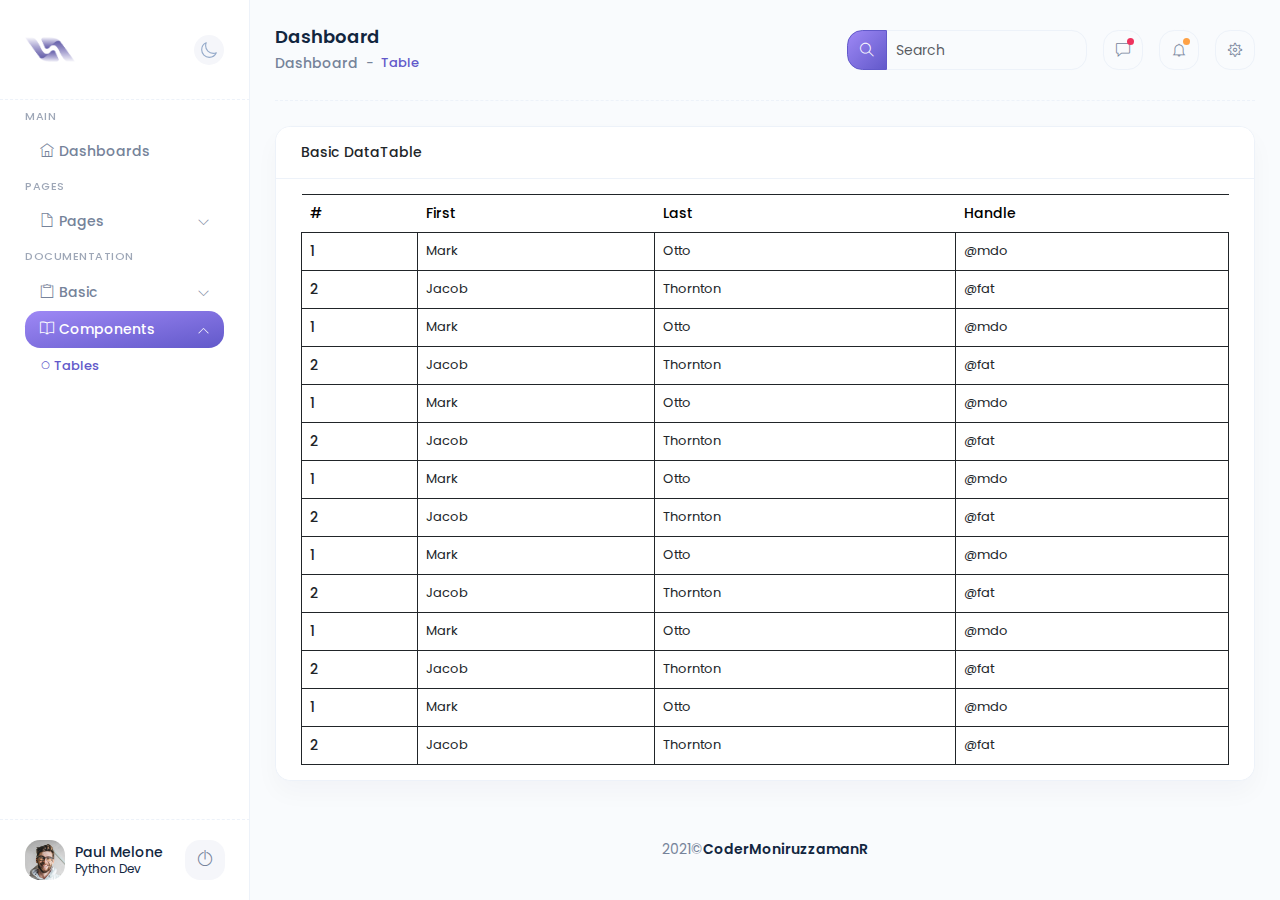
<file: tables.html>
<!DOCTYPE html>
<html lang="en">
<head>
    <meta charset="UTF-8">
    <meta http-equiv="X-UA-Compatible" content="IE=edge">
    <meta name="viewport" content="width=device-width, initial-scale=1.0">
    <meta content="CoderMoniruzzamanR" name="author">
    <title>Sample Admin Pannel</title>
    <!--Boostrap link-->
    <link href="https://cdn.jsdelivr.net/npm/bootstrap@5.1.3/dist/css/bootstrap.min.css" rel="stylesheet">
    <!--google fonts link-->
    <link href="https://fonts.googleapis.com/css2?family=Poppins:ital,wght@0,100;0,200;0,300;0,400;0,500;0,600;0,700;0,800;0,900;1,100;1,200;1,300;1,400;1,500;1,600;1,700;1,800;1,900&display=swap" rel="stylesheet">

    <!-- Data table css -->
    <!-- <link rel="stylesheet" href="https://cdnjs.cloudflare.com/ajax/libs/twitter-bootstrap/5.0.1/css/bootstrap.min.css"/> -->
    <link rel="stylesheet" type="text/css" href="https://cdn.datatables.net/1.11.3/css/dataTables.bootstrap5.min.css"/>

    <!--themify-icon link-->
    <link href="assets/css/themify-icons.css" rel="stylesheet"/>
    <!--style link-->
    <link href="assets/min-css/index.min.css" rel="stylesheet"/>
</head>
<body >
    <div id="app" >
        <!--begin::Body-layer-->
        <div id="body-layer" class="overlay-body-out"></div>
        <!--end::Body-layer-->
        <!--begin::Nav-->
        <nav class="navbar-vertical fixed-start navbar navbar-expand-md navbar-light" id="sidebar">
            <!--begin::Container-fluid-->
            <div class="container-fluid">
                <!--begin::Sidebar-menu-->
                <div class="sidebar-menu">
                    <!--begin::Navbar-nav-->
                    <div class="navbar-nav">
                        <!--begin::Menu-heading-->
                        <div class="menu-heading">
                            <h3>main</h3>
                        </div>
                        <!--end::Menu-heading-->
                        <!--begin::Menu-item-->
                        <div class="menu-item">
                            <!--begin::Nav-link-->
                            <a href="index.html" class="nav-link">
                               <i class="ti-home icon"></i>Dashboards
                            </a>
                            <!--end::Nav-link-->
                        </div>
                        <!--end::Menu-item-->
                        <!--begin::Menu-heading-->
                        <div class="menu-heading">
                            <h3>Pages</h3>
                        </div>
                        <!--end::Menu-heading-->
                        <!--begin::Menu-item-->
                        <div class="menu-item">
                            <!--begin::Nav-link-->
                            <a href="#" class="nav-link">
                                <i class="ti-file icon"></i>pages<i class="ti-angle-down icon-chevron"></i>
                            </a>
                            <!--end::Nav-link-->
                            <!--begin::Sub-menu-->
                            <ul class="sub-menu">
                                <!--begin::Sub-menu-item-->
                                <li>
                                    <a class="sub-menu-item">
                                        <div href="#" class="sub-menu-link">
                                            <i class="ti-control-record icon"></i>
                                            <span>Profile</span>
                                        </div>
                                    </a>
                                </li>
                                <!--end::Sub-menu-item-->
                                <!--begin::Sub-menu-item-->
                                <li>
                                    <a class="sub-menu-item">
                                        <div href="#" class="sub-menu-link">
                                            <i class="ti-control-record icon"></i>
                                            <span>Profile</span>
                                        </div>
                                    </a>
                                </li>
                                <!--end::Sub-menu-item-->
                                <!--begin::Sub-menu-item-->
                                <li>
                                    <a class="sub-menu-item">
                                        <div href="#" class="sub-menu-link">
                                            <i class="ti-control-record icon"></i>
                                            <span>Profile</span>
                                        </div>
                                    </a>
                                </li>
                                <!--end::Sub-menu-item-->
                            </ul>
                            <!--end::Sub-menu-->
                        </div>
                        <!--end::Menu-item-->
                        <!--begin::Menu-heading-->
                        <div class="menu-heading">
                            <h3>Documentation</h3>
                        </div>
                        <!--end::Menu-heading-->
                        <!--begin::Menu-item-->
                        <div class="menu-item">
                            <a href="#" class="nav-link">
                                <i class="ti-clipboard icon"></i>basic<i class="ti-angle-down icon-chevron"></i>
                            </a>
                            <!--begin::Sub-menu-->
                            <ul class="sub-menu">
                                <!--begin::Sub-menu-item-->
                                <li>
                                    <a href="#" class="sub-menu-item">
                                        <div class="sub-menu-link">
                                            <i class="ti-control-record icon"></i>
                                            <span>Profile</span>
                                        </div>
                                    </a>
                                </li>
                                <!--end::Sub-menu-item-->
                                <!--begin::Sub-menu-item-->
                                <li>
                                    <a href="#" class="sub-menu-item">
                                        <div class="sub-menu-link">
                                            <i class="ti-control-record icon"></i>
                                            <span>Profile</span>
                                        </div>
                                    </a>
                                </li>
                                <!--end::Sub-menu-item-->
                                <!--begin::Sub-menu-item-->
                                <li>
                                    <a href="#" class="sub-menu-item">
                                        <div class="sub-menu-link">
                                            <i class="ti-control-record icon"></i>
                                            <span>Profile</span>
                                        </div>
                                    </a>
                                </li>
                                <!--end::Sub-menu-item-->
                            </ul>
                            <!--end::Sub-menu-->
                        </div>
                        <!--end::Menu-item-->
                        <!--begin::Menu-item-->
                        <div class="menu-item is-expanded">
                            <a href="#" class="nav-link active">
                                <i class="ti-book icon"></i>Components<i class="ti-angle-down icon-chevron"></i>
                            </a>
                            <!--begin::Sub-menu-->
                            <ul class="sub-menu">
                                <!--begin::Sub-menu-item-->
                                <li class="active">
                                    <a href="tables.html" class="sub-menu-item">
                                        <div class="sub-menu-link">
                                            <i class="ti-control-record icon"></i>
                                            <span>Tables</span>
                                        </div>
                                    </a>
                                </li>
                                <!--end::Sub-menu-item-->
                            </ul>
                            <!--end::Sub-menu-->
                        </div>
                        <!--end::Menu-item-->
                    </div>
                    <!--end::Navbar-nav-->
                </div>
                <!--end::Sidebar-menu-->
                <!--begin::Sidebar-navbar-user-->
                <div class="sidebar-navbar-user">
                    <!--begin::user-->
                    <div class="user">
                        <img src="./assets/img/user.jpg" alt="user.jpg">
                        <div class="user-info">
                            <h3>Paul Melone</h3>
                            <span>Python Dev</span>
                        </div>
                    </div>
                    <!--end::-user-->
                    <!--begin::Sing-out-->
                    <a href="#" class="sing-out" data-toggle="tooltip" data-placement="top" title="Sign out">
                        <i class="ti-power-off"></i>
                    </a>
                    <!--en::Sing-out-->
                </div>
                <!--end::Sidebar-navbar-user-->
            </div>
            <!--end::Container-fluid-->
        </nav>
        <!--end::Nav-->
        <!--begin::wrapper-->
        <div class="wrapper">
            <!--begin::Header-->
            <div class="header">
                <div class="header-brand">
                    <!--begin::Mobile-icon-->
                    <div class="mobile-icon">
                        <a href="javascript:void(0)" class="icon" id="mobile-toggle">
                            <span class="ti-menu"></span>
                        </a>
                    </div>
                    <!--end::Mobile-icon-->
                    <!--begin::Logo-->
                    <a href="index.html">
                        <img alt="Logo" src="./assets/img/logo.png" class="logo">
                    </a>
                    <!--end::Logo-->
                    <!--begin::dark-icon-->
                    <div data-bs-toggle="tooltip" title="Dark Theme" class="dark-button">
                        <img id="dark-icon" alt="moon dark icon image" src="./assets/img/moon-outline.svg" class="moon_dark">
                    </div>
                    <!--end::dark-icon-->
                </div>
                <!--begin::Toolbar-->
                <div class="toolbar">
                    <div class="container-fluid">
                        <!--begin::Page-Title-->
                        <div class="page-title">
                            <!--begin::Title-->
                            <h1>Dashboard</h1>
                            <!--end::Title-->
                            <!--begin::Breadcrumb-->
                            <ul class="breadcrumb breadcrumb-separatorless">
                                <!--begin::Item-->
                                <li class="breadcrumb-item">
                                    <a href="index.html">Dashboard</a>
                                </li>
                                <!--end::Item-->
                                <!--begin::Item-->
                                <li class="breadcrumb-item breadcrumb-active">Table</li>
                                <!--end::Item-->
                            </ul>
                            <!--end::Breadcrumb-->
                        </div>
                        <!--end::Page-Title-->
                        <!--begin::Toobar-items-->
                        <div class="toolbar-items">
                            <!--begin::Header-search-->
                            <div class="header-search search">
                                <form action="#">
                                    <!--begin::Input-->
                                    <input type="text" class="form-control" name="search" value="" placeholder="Search"/>
                                    <!--end::Input-->
                                    <button type="submit" class="icon">
                                        <i class="ti-search"></i>
                                    </button>
                                </form>
                            </div>
                            <!--end::Header-search-->
                            <!--begin::Header-action-->
                            <div class="header-action">
                                <!--begin::Message-action-->
                                <div class="message-action action-items">
                                    <!--begin::Action-icon-->
                                    <a href="#" class="action-icon">
                                        <i class="ti-comment"></i>
                                        <span class="badges"></span>
                                    </a>
                                    <!--end::Action-icon-->
                                </div>
                                <!--end::Message-action-->

                                <!--begin::Notification-action-->
                                <div class="notification-action action-items">
                                    <!--begin::Action-icon-->
                                    <a href="#" class="action-icon">
                                        <i class="ti-bell"></i>
                                        <span class="badges bagde-orange"></span>
                                    </a>
                                    <!--end::Action-icon-->
                                </div>
                                <!--end::Notification-action-->

                                <!--begin::Setting-action-->
                                <div class="setting-action action-items">
                                    <!--begin::Action-icon-->
                                    <a href="#" class="action-icon">
                                        <i class="ti-settings"></i>
                                    </a>
                                    <!--end::Action-icon-->
                                </div>
                                <!--end::Setting-action-->

                            </div>
                            <!--end::Header-action-->
                        </div>
                        <!--end::Toobar-items-->
                    </div>
                </div>
                <!--end::Toolbar-->
            </div>
            <!--end::Header-->
            <!--begin::Page-top-border-->
            <div class="page-top-border"></div>
            <!--end::Page-top-border-->
            <!--begin::Wrapper-content-->
            <div class="wrapper-content">
                <!--begin::Container-fluid-->
                <div class="container-fluid">
                    <!--begin::Row-->
                    <div class="row">
                        <!--begin::Col-lg-12-->
                        <div class="col-lg-12">
                            <!--begin::Card-->
                            <div class="card">
                                <!--begin::Card-header-->
                                <div class="card-header">
                                    <div class="card-title">Basic DataTable</div>
                                </div>
                                <!--end::Card-header-->
                                <!--begin::Card-body-->
                                <div class="card-body">
                                    <!--begin::Table-responsive-->
                                    <div class="table-responsive">
                                        <!--begin::Table-->
                                        <table class="table table-bordered" id="table_id">
                                            <!--begin::Table-head-->
                                            <thead>
                                                <!--begin::Tr-->
                                                <tr>
                                                    <th scope="col">#</th>
                                                    <th scope="col">First</th>
                                                    <th scope="col">Last</th>
                                                    <th scope="col">Handle</th>
                                                </tr>
                                                <!--end::Tr-->
                                            </thead>
                                            <!--end::Table-head-->
                                            <!--begin::Table-body-->
                                            <tbody>
                                                <!--begin::Tr-->
                                                <tr>
                                                    <th scope="row">1</th>
                                                    <td>Mark</td>
                                                    <td>Otto</td>
                                                    <td>@mdo</td>
                                                </tr>
                                                <!--end::Tr-->
                                                <!--begin::Tr-->
                                                <tr>
                                                    <th scope="row">2</th>
                                                    <td>Jacob</td>
                                                    <td>Thornton</td>
                                                    <td>@fat</td>
                                                </tr>
                                                <!--end::Tr-->
                                                <!--begin::Tr-->
                                                <tr>
                                                    <th scope="row">1</th>
                                                    <td>Mark</td>
                                                    <td>Otto</td>
                                                    <td>@mdo</td>
                                                </tr>
                                                <!--end::Tr-->
                                                <!--begin::Tr-->
                                                <tr>
                                                    <th scope="row">2</th>
                                                    <td>Jacob</td>
                                                    <td>Thornton</td>
                                                    <td>@fat</td>
                                                </tr>
                                                <!--end::Tr-->
                                                <!--begin::Tr-->
                                                <tr>
                                                    <th scope="row">1</th>
                                                    <td>Mark</td>
                                                    <td>Otto</td>
                                                    <td>@mdo</td>
                                                </tr>
                                                <!--end::Tr-->
                                                <!--begin::Tr-->
                                                <tr>
                                                    <th scope="row">2</th>
                                                    <td>Jacob</td>
                                                    <td>Thornton</td>
                                                    <td>@fat</td>
                                                </tr>
                                                <!--end::Tr-->
                                                <!--begin::Tr-->
                                                <tr>
                                                    <th scope="row">1</th>
                                                    <td>Mark</td>
                                                    <td>Otto</td>
                                                    <td>@mdo</td>
                                                </tr>
                                                <!--end::Tr-->
                                                <!--begin::Tr-->
                                                <tr>
                                                    <th scope="row">2</th>
                                                    <td>Jacob</td>
                                                    <td>Thornton</td>
                                                    <td>@fat</td>
                                                </tr>
                                                <!--end::Tr-->
                                                <!--begin::Tr-->
                                                <tr>
                                                    <th scope="row">1</th>
                                                    <td>Mark</td>
                                                    <td>Otto</td>
                                                    <td>@mdo</td>
                                                </tr>
                                                <!--end::Tr-->
                                                <!--begin::Tr-->
                                                <tr>
                                                    <th scope="row">2</th>
                                                    <td>Jacob</td>
                                                    <td>Thornton</td>
                                                    <td>@fat</td>
                                                </tr>
                                                <!--end::Tr-->
                                                <!--begin::Tr-->
                                                <tr>
                                                    <th scope="row">1</th>
                                                    <td>Mark</td>
                                                    <td>Otto</td>
                                                    <td>@mdo</td>
                                                </tr>
                                                <!--end::Tr-->
                                                <!--begin::Tr-->
                                                <tr>
                                                    <th scope="row">2</th>
                                                    <td>Jacob</td>
                                                    <td>Thornton</td>
                                                    <td>@fat</td>
                                                </tr>
                                                <!--end::Tr-->
                                                <!--begin::Tr-->
                                                <tr>
                                                    <th scope="row">1</th>
                                                    <td>Mark</td>
                                                    <td>Otto</td>
                                                    <td>@mdo</td>
                                                </tr>
                                                <!--end::Tr-->
                                                <!--begin::Tr-->
                                                <tr>
                                                    <th scope="row">2</th>
                                                    <td>Jacob</td>
                                                    <td>Thornton</td>
                                                    <td>@fat</td>
                                                </tr>
                                                <!--end::Tr-->
                                            </tbody>
                                            <!--end::Table-body-->
                                        </table>
                                        <!--end::Table-->
                                    </div>
                                    <!--end::Table-responsive-->
                                </div>
                                <!--end::Card-body-->
                            </div>
                            <!--end::Card-->
                        </div>
                        <!--end::Col-lg-12-->
                    </div>
                    <!--end::Row-->
                </div>
                <!--end::Container-fluid-->
            </div>
            <!--end::Wrapper-content-->
            <!--begin::Footer-->
            <div class="footer">
                <div class="container-fluid ">
                    <div class="footer-body">
                        <span>2021©</span>
                        <a class="link" href="https://github.com/CoderMoniruzzzmanR" target="_blank">CoderMoniruzzamanR</a>
                    </div>
                </div>
            </div>
            <!--end::Footer-->
        </div>
        <!--end::Wrapper-->
    </div>

    <!--jquery-->
    <script src="https://code.jquery.com/jquery-3.5.1.js"></script>
    <!-- Data tables -->
    <script type="text/javascript" src="https://cdn.datatables.net/1.11.3/js/jquery.dataTables.min.js"></script>

    <script type="text/javascript" src="https://cdn.datatables.net/1.11.3/js/dataTables.bootstrap5.min.js"></script>

    <!--Boostrap scripts link-->
    <script src="https://cdn.jsdelivr.net/npm/bootstrap@5.1.3/dist/js/bootstrap.bundle.min.js"></script>

    <script src="assets/js/index.js"></script>
    <script src="assets/js/dataTable.js"></script>
</body>
</html>
</file>
<file: assets/css/themify-icons.css>
@font-face {
	font-family: 'themify';
	src:url('../fonts/themify.eot?-fvbane');
	src:url('../fonts/themify.eot?#iefix-fvbane') format('embedded-opentype'),
		url('../fonts/themify.woff?-fvbane') format('woff'),
		url('../fonts/themify.ttf?-fvbane') format('truetype'),
		url('../fonts/themify.svg?-fvbane#themify') format('svg');
	font-weight: normal;
	font-style: normal;
}

[class^="ti-"], [class*=" ti-"] {
	font-family: 'themify';
	speak: none;
	font-style: normal;
	font-weight: normal;
	font-variant: normal;
	text-transform: none;
	line-height: 1;

	/* Better Font Rendering =========== */
	-webkit-font-smoothing: antialiased;
	-moz-osx-font-smoothing: grayscale;
}

.ti-wand:before {
	content: "\e600";
}
.ti-volume:before {
	content: "\e601";
}
.ti-user:before {
	content: "\e602";
}
.ti-unlock:before {
	content: "\e603";
}
.ti-unlink:before {
	content: "\e604";
}
.ti-trash:before {
	content: "\e605";
}
.ti-thought:before {
	content: "\e606";
}
.ti-target:before {
	content: "\e607";
}
.ti-tag:before {
	content: "\e608";
}
.ti-tablet:before {
	content: "\e609";
}
.ti-star:before {
	content: "\e60a";
}
.ti-spray:before {
	content: "\e60b";
}
.ti-signal:before {
	content: "\e60c";
}
.ti-shopping-cart:before {
	content: "\e60d";
}
.ti-shopping-cart-full:before {
	content: "\e60e";
}
.ti-settings:before {
	content: "\e60f";
}
.ti-search:before {
	content: "\e610";
}
.ti-zoom-in:before {
	content: "\e611";
}
.ti-zoom-out:before {
	content: "\e612";
}
.ti-cut:before {
	content: "\e613";
}
.ti-ruler:before {
	content: "\e614";
}
.ti-ruler-pencil:before {
	content: "\e615";
}
.ti-ruler-alt:before {
	content: "\e616";
}
.ti-bookmark:before {
	content: "\e617";
}
.ti-bookmark-alt:before {
	content: "\e618";
}
.ti-reload:before {
	content: "\e619";
}
.ti-plus:before {
	content: "\e61a";
}
.ti-pin:before {
	content: "\e61b";
}
.ti-pencil:before {
	content: "\e61c";
}
.ti-pencil-alt:before {
	content: "\e61d";
}
.ti-paint-roller:before {
	content: "\e61e";
}
.ti-paint-bucket:before {
	content: "\e61f";
}
.ti-na:before {
	content: "\e620";
}
.ti-mobile:before {
	content: "\e621";
}
.ti-minus:before {
	content: "\e622";
}
.ti-medall:before {
	content: "\e623";
}
.ti-medall-alt:before {
	content: "\e624";
}
.ti-marker:before {
	content: "\e625";
}
.ti-marker-alt:before {
	content: "\e626";
}
.ti-arrow-up:before {
	content: "\e627";
}
.ti-arrow-right:before {
	content: "\e628";
}
.ti-arrow-left:before {
	content: "\e629";
}
.ti-arrow-down:before {
	content: "\e62a";
}
.ti-lock:before {
	content: "\e62b";
}
.ti-location-arrow:before {
	content: "\e62c";
}
.ti-link:before {
	content: "\e62d";
}
.ti-layout:before {
	content: "\e62e";
}
.ti-layers:before {
	content: "\e62f";
}
.ti-layers-alt:before {
	content: "\e630";
}
.ti-key:before {
	content: "\e631";
}
.ti-import:before {
	content: "\e632";
}
.ti-image:before {
	content: "\e633";
}
.ti-heart:before {
	content: "\e634";
}
.ti-heart-broken:before {
	content: "\e635";
}
.ti-hand-stop:before {
	content: "\e636";
}
.ti-hand-open:before {
	content: "\e637";
}
.ti-hand-drag:before {
	content: "\e638";
}
.ti-folder:before {
	content: "\e639";
}
.ti-flag:before {
	content: "\e63a";
}
.ti-flag-alt:before {
	content: "\e63b";
}
.ti-flag-alt-2:before {
	content: "\e63c";
}
.ti-eye:before {
	content: "\e63d";
}
.ti-export:before {
	content: "\e63e";
}
.ti-exchange-vertical:before {
	content: "\e63f";
}
.ti-desktop:before {
	content: "\e640";
}
.ti-cup:before {
	content: "\e641";
}
.ti-crown:before {
	content: "\e642";
}
.ti-comments:before {
	content: "\e643";
}
.ti-comment:before {
	content: "\e644";
}
.ti-comment-alt:before {
	content: "\e645";
}
.ti-close:before {
	content: "\e646";
}
.ti-clip:before {
	content: "\e647";
}
.ti-angle-up:before {
	content: "\e648";
}
.ti-angle-right:before {
	content: "\e649";
}
.ti-angle-left:before {
	content: "\e64a";
}
.ti-angle-down:before {
	content: "\e64b";
}
.ti-check:before {
	content: "\e64c";
}
.ti-check-box:before {
	content: "\e64d";
}
.ti-camera:before {
	content: "\e64e";
}
.ti-announcement:before {
	content: "\e64f";
}
.ti-brush:before {
	content: "\e650";
}
.ti-briefcase:before {
	content: "\e651";
}
.ti-bolt:before {
	content: "\e652";
}
.ti-bolt-alt:before {
	content: "\e653";
}
.ti-blackboard:before {
	content: "\e654";
}
.ti-bag:before {
	content: "\e655";
}
.ti-move:before {
	content: "\e656";
}
.ti-arrows-vertical:before {
	content: "\e657";
}
.ti-arrows-horizontal:before {
	content: "\e658";
}
.ti-fullscreen:before {
	content: "\e659";
}
.ti-arrow-top-right:before {
	content: "\e65a";
}
.ti-arrow-top-left:before {
	content: "\e65b";
}
.ti-arrow-circle-up:before {
	content: "\e65c";
}
.ti-arrow-circle-right:before {
	content: "\e65d";
}
.ti-arrow-circle-left:before {
	content: "\e65e";
}
.ti-arrow-circle-down:before {
	content: "\e65f";
}
.ti-angle-double-up:before {
	content: "\e660";
}
.ti-angle-double-right:before {
	content: "\e661";
}
.ti-angle-double-left:before {
	content: "\e662";
}
.ti-angle-double-down:before {
	content: "\e663";
}
.ti-zip:before {
	content: "\e664";
}
.ti-world:before {
	content: "\e665";
}
.ti-wheelchair:before {
	content: "\e666";
}
.ti-view-list:before {
	content: "\e667";
}
.ti-view-list-alt:before {
	content: "\e668";
}
.ti-view-grid:before {
	content: "\e669";
}
.ti-uppercase:before {
	content: "\e66a";
}
.ti-upload:before {
	content: "\e66b";
}
.ti-underline:before {
	content: "\e66c";
}
.ti-truck:before {
	content: "\e66d";
}
.ti-timer:before {
	content: "\e66e";
}
.ti-ticket:before {
	content: "\e66f";
}
.ti-thumb-up:before {
	content: "\e670";
}
.ti-thumb-down:before {
	content: "\e671";
}
.ti-text:before {
	content: "\e672";
}
.ti-stats-up:before {
	content: "\e673";
}
.ti-stats-down:before {
	content: "\e674";
}
.ti-split-v:before {
	content: "\e675";
}
.ti-split-h:before {
	content: "\e676";
}
.ti-smallcap:before {
	content: "\e677";
}
.ti-shine:before {
	content: "\e678";
}
.ti-shift-right:before {
	content: "\e679";
}
.ti-shift-left:before {
	content: "\e67a";
}
.ti-shield:before {
	content: "\e67b";
}
.ti-notepad:before {
	content: "\e67c";
}
.ti-server:before {
	content: "\e67d";
}
.ti-quote-right:before {
	content: "\e67e";
}
.ti-quote-left:before {
	content: "\e67f";
}
.ti-pulse:before {
	content: "\e680";
}
.ti-printer:before {
	content: "\e681";
}
.ti-power-off:before {
	content: "\e682";
}
.ti-plug:before {
	content: "\e683";
}
.ti-pie-chart:before {
	content: "\e684";
}
.ti-paragraph:before {
	content: "\e685";
}
.ti-panel:before {
	content: "\e686";
}
.ti-package:before {
	content: "\e687";
}
.ti-music:before {
	content: "\e688";
}
.ti-music-alt:before {
	content: "\e689";
}
.ti-mouse:before {
	content: "\e68a";
}
.ti-mouse-alt:before {
	content: "\e68b";
}
.ti-money:before {
	content: "\e68c";
}
.ti-microphone:before {
	content: "\e68d";
}
.ti-menu:before {
	content: "\e68e";
}
.ti-menu-alt:before {
	content: "\e68f";
}
.ti-map:before {
	content: "\e690";
}
.ti-map-alt:before {
	content: "\e691";
}
.ti-loop:before {
	content: "\e692";
}
.ti-location-pin:before {
	content: "\e693";
}
.ti-list:before {
	content: "\e694";
}
.ti-light-bulb:before {
	content: "\e695";
}
.ti-Italic:before {
	content: "\e696";
}
.ti-info:before {
	content: "\e697";
}
.ti-infinite:before {
	content: "\e698";
}
.ti-id-badge:before {
	content: "\e699";
}
.ti-hummer:before {
	content: "\e69a";
}
.ti-home:before {
	content: "\e69b";
}
.ti-help:before {
	content: "\e69c";
}
.ti-headphone:before {
	content: "\e69d";
}
.ti-harddrives:before {
	content: "\e69e";
}
.ti-harddrive:before {
	content: "\e69f";
}
.ti-gift:before {
	content: "\e6a0";
}
.ti-game:before {
	content: "\e6a1";
}
.ti-filter:before {
	content: "\e6a2";
}
.ti-files:before {
	content: "\e6a3";
}
.ti-file:before {
	content: "\e6a4";
}
.ti-eraser:before {
	content: "\e6a5";
}
.ti-envelope:before {
	content: "\e6a6";
}
.ti-download:before {
	content: "\e6a7";
}
.ti-direction:before {
	content: "\e6a8";
}
.ti-direction-alt:before {
	content: "\e6a9";
}
.ti-dashboard:before {
	content: "\e6aa";
}
.ti-control-stop:before {
	content: "\e6ab";
}
.ti-control-shuffle:before {
	content: "\e6ac";
}
.ti-control-play:before {
	content: "\e6ad";
}
.ti-control-pause:before {
	content: "\e6ae";
}
.ti-control-forward:before {
	content: "\e6af";
}
.ti-control-backward:before {
	content: "\e6b0";
}
.ti-cloud:before {
	content: "\e6b1";
}
.ti-cloud-up:before {
	content: "\e6b2";
}
.ti-cloud-down:before {
	content: "\e6b3";
}
.ti-clipboard:before {
	content: "\e6b4";
}
.ti-car:before {
	content: "\e6b5";
}
.ti-calendar:before {
	content: "\e6b6";
}
.ti-book:before {
	content: "\e6b7";
}
.ti-bell:before {
	content: "\e6b8";
}
.ti-basketball:before {
	content: "\e6b9";
}
.ti-bar-chart:before {
	content: "\e6ba";
}
.ti-bar-chart-alt:before {
	content: "\e6bb";
}
.ti-back-right:before {
	content: "\e6bc";
}
.ti-back-left:before {
	content: "\e6bd";
}
.ti-arrows-corner:before {
	content: "\e6be";
}
.ti-archive:before {
	content: "\e6bf";
}
.ti-anchor:before {
	content: "\e6c0";
}
.ti-align-right:before {
	content: "\e6c1";
}
.ti-align-left:before {
	content: "\e6c2";
}
.ti-align-justify:before {
	content: "\e6c3";
}
.ti-align-center:before {
	content: "\e6c4";
}
.ti-alert:before {
	content: "\e6c5";
}
.ti-alarm-clock:before {
	content: "\e6c6";
}
.ti-agenda:before {
	content: "\e6c7";
}
.ti-write:before {
	content: "\e6c8";
}
.ti-window:before {
	content: "\e6c9";
}
.ti-widgetized:before {
	content: "\e6ca";
}
.ti-widget:before {
	content: "\e6cb";
}
.ti-widget-alt:before {
	content: "\e6cc";
}
.ti-wallet:before {
	content: "\e6cd";
}
.ti-video-clapper:before {
	content: "\e6ce";
}
.ti-video-camera:before {
	content: "\e6cf";
}
.ti-vector:before {
	content: "\e6d0";
}
.ti-themify-logo:before {
	content: "\e6d1";
}
.ti-themify-favicon:before {
	content: "\e6d2";
}
.ti-themify-favicon-alt:before {
	content: "\e6d3";
}
.ti-support:before {
	content: "\e6d4";
}
.ti-stamp:before {
	content: "\e6d5";
}
.ti-split-v-alt:before {
	content: "\e6d6";
}
.ti-slice:before {
	content: "\e6d7";
}
.ti-shortcode:before {
	content: "\e6d8";
}
.ti-shift-right-alt:before {
	content: "\e6d9";
}
.ti-shift-left-alt:before {
	content: "\e6da";
}
.ti-ruler-alt-2:before {
	content: "\e6db";
}
.ti-receipt:before {
	content: "\e6dc";
}
.ti-pin2:before {
	content: "\e6dd";
}
.ti-pin-alt:before {
	content: "\e6de";
}
.ti-pencil-alt2:before {
	content: "\e6df";
}
.ti-palette:before {
	content: "\e6e0";
}
.ti-more:before {
	content: "\e6e1";
}
.ti-more-alt:before {
	content: "\e6e2";
}
.ti-microphone-alt:before {
	content: "\e6e3";
}
.ti-magnet:before {
	content: "\e6e4";
}
.ti-line-double:before {
	content: "\e6e5";
}
.ti-line-dotted:before {
	content: "\e6e6";
}
.ti-line-dashed:before {
	content: "\e6e7";
}
.ti-layout-width-full:before {
	content: "\e6e8";
}
.ti-layout-width-default:before {
	content: "\e6e9";
}
.ti-layout-width-default-alt:before {
	content: "\e6ea";
}
.ti-layout-tab:before {
	content: "\e6eb";
}
.ti-layout-tab-window:before {
	content: "\e6ec";
}
.ti-layout-tab-v:before {
	content: "\e6ed";
}
.ti-layout-tab-min:before {
	content: "\e6ee";
}
.ti-layout-slider:before {
	content: "\e6ef";
}
.ti-layout-slider-alt:before {
	content: "\e6f0";
}
.ti-layout-sidebar-right:before {
	content: "\e6f1";
}
.ti-layout-sidebar-none:before {
	content: "\e6f2";
}
.ti-layout-sidebar-left:before {
	content: "\e6f3";
}
.ti-layout-placeholder:before {
	content: "\e6f4";
}
.ti-layout-menu:before {
	content: "\e6f5";
}
.ti-layout-menu-v:before {
	content: "\e6f6";
}
.ti-layout-menu-separated:before {
	content: "\e6f7";
}
.ti-layout-menu-full:before {
	content: "\e6f8";
}
.ti-layout-media-right-alt:before {
	content: "\e6f9";
}
.ti-layout-media-right:before {
	content: "\e6fa";
}
.ti-layout-media-overlay:before {
	content: "\e6fb";
}
.ti-layout-media-overlay-alt:before {
	content: "\e6fc";
}
.ti-layout-media-overlay-alt-2:before {
	content: "\e6fd";
}
.ti-layout-media-left-alt:before {
	content: "\e6fe";
}
.ti-layout-media-left:before {
	content: "\e6ff";
}
.ti-layout-media-center-alt:before {
	content: "\e700";
}
.ti-layout-media-center:before {
	content: "\e701";
}
.ti-layout-list-thumb:before {
	content: "\e702";
}
.ti-layout-list-thumb-alt:before {
	content: "\e703";
}
.ti-layout-list-post:before {
	content: "\e704";
}
.ti-layout-list-large-image:before {
	content: "\e705";
}
.ti-layout-line-solid:before {
	content: "\e706";
}
.ti-layout-grid4:before {
	content: "\e707";
}
.ti-layout-grid3:before {
	content: "\e708";
}
.ti-layout-grid2:before {
	content: "\e709";
}
.ti-layout-grid2-thumb:before {
	content: "\e70a";
}
.ti-layout-cta-right:before {
	content: "\e70b";
}
.ti-layout-cta-left:before {
	content: "\e70c";
}
.ti-layout-cta-center:before {
	content: "\e70d";
}
.ti-layout-cta-btn-right:before {
	content: "\e70e";
}
.ti-layout-cta-btn-left:before {
	content: "\e70f";
}
.ti-layout-column4:before {
	content: "\e710";
}
.ti-layout-column3:before {
	content: "\e711";
}
.ti-layout-column2:before {
	content: "\e712";
}
.ti-layout-accordion-separated:before {
	content: "\e713";
}
.ti-layout-accordion-merged:before {
	content: "\e714";
}
.ti-layout-accordion-list:before {
	content: "\e715";
}
.ti-ink-pen:before {
	content: "\e716";
}
.ti-info-alt:before {
	content: "\e717";
}
.ti-help-alt:before {
	content: "\e718";
}
.ti-headphone-alt:before {
	content: "\e719";
}
.ti-hand-point-up:before {
	content: "\e71a";
}
.ti-hand-point-right:before {
	content: "\e71b";
}
.ti-hand-point-left:before {
	content: "\e71c";
}
.ti-hand-point-down:before {
	content: "\e71d";
}
.ti-gallery:before {
	content: "\e71e";
}
.ti-face-smile:before {
	content: "\e71f";
}
.ti-face-sad:before {
	content: "\e720";
}
.ti-credit-card:before {
	content: "\e721";
}
.ti-control-skip-forward:before {
	content: "\e722";
}
.ti-control-skip-backward:before {
	content: "\e723";
}
.ti-control-record:before {
	content: "\e724";
}
.ti-control-eject:before {
	content: "\e725";
}
.ti-comments-smiley:before {
	content: "\e726";
}
.ti-brush-alt:before {
	content: "\e727";
}
.ti-youtube:before {
	content: "\e728";
}
.ti-vimeo:before {
	content: "\e729";
}
.ti-twitter:before {
	content: "\e72a";
}
.ti-time:before {
	content: "\e72b";
}
.ti-tumblr:before {
	content: "\e72c";
}
.ti-skype:before {
	content: "\e72d";
}
.ti-share:before {
	content: "\e72e";
}
.ti-share-alt:before {
	content: "\e72f";
}
.ti-rocket:before {
	content: "\e730";
}
.ti-pinterest:before {
	content: "\e731";
}
.ti-new-window:before {
	content: "\e732";
}
.ti-microsoft:before {
	content: "\e733";
}
.ti-list-ol:before {
	content: "\e734";
}
.ti-linkedin:before {
	content: "\e735";
}
.ti-layout-sidebar-2:before {
	content: "\e736";
}
.ti-layout-grid4-alt:before {
	content: "\e737";
}
.ti-layout-grid3-alt:before {
	content: "\e738";
}
.ti-layout-grid2-alt:before {
	content: "\e739";
}
.ti-layout-column4-alt:before {
	content: "\e73a";
}
.ti-layout-column3-alt:before {
	content: "\e73b";
}
.ti-layout-column2-alt:before {
	content: "\e73c";
}
.ti-instagram:before {
	content: "\e73d";
}
.ti-google:before {
	content: "\e73e";
}
.ti-github:before {
	content: "\e73f";
}
.ti-flickr:before {
	content: "\e740";
}
.ti-facebook:before {
	content: "\e741";
}
.ti-dropbox:before {
	content: "\e742";
}
.ti-dribbble:before {
	content: "\e743";
}
.ti-apple:before {
	content: "\e744";
}
.ti-android:before {
	content: "\e745";
}
.ti-save:before {
	content: "\e746";
}
.ti-save-alt:before {
	content: "\e747";
}
.ti-yahoo:before {
	content: "\e748";
}
.ti-wordpress:before {
	content: "\e749";
}
.ti-vimeo-alt:before {
	content: "\e74a";
}
.ti-twitter-alt:before {
	content: "\e74b";
}
.ti-tumblr-alt:before {
	content: "\e74c";
}
.ti-trello:before {
	content: "\e74d";
}
.ti-stack-overflow:before {
	content: "\e74e";
}
.ti-soundcloud:before {
	content: "\e74f";
}
.ti-sharethis:before {
	content: "\e750";
}
.ti-sharethis-alt:before {
	content: "\e751";
}
.ti-reddit:before {
	content: "\e752";
}
.ti-pinterest-alt:before {
	content: "\e753";
}
.ti-microsoft-alt:before {
	content: "\e754";
}
.ti-linux:before {
	content: "\e755";
}
.ti-jsfiddle:before {
	content: "\e756";
}
.ti-joomla:before {
	content: "\e757";
}
.ti-html5:before {
	content: "\e758";
}
.ti-flickr-alt:before {
	content: "\e759";
}
.ti-email:before {
	content: "\e75a";
}
.ti-drupal:before {
	content: "\e75b";
}
.ti-dropbox-alt:before {
	content: "\e75c";
}
.ti-css3:before {
	content: "\e75d";
}
.ti-rss:before {
	content: "\e75e";
}
.ti-rss-alt:before {
	content: "\e75f";
}
</file>
<file: assets/min-css/index.min.css>
@import url("https://fonts.googleapis.com/css2?family=Poppins:ital,wght@0,100;0,200;0,300;0,400;0,500;0,600;0,700;0,800;0,900;1,100;1,200;1,300;1,400;1,500;1,600;1,700;1,800;1,900&display=swap");:root{--body-bg: #f9fbfd;--base-color: #12263f;--scroll-bg:#eaefff;--scroll-thumb-bg:#9e88f5;--scroll-thumb-bg-primary:rgba(98, 89, 202, 0.185);--base-color-primary:#76839a;--base-color-secondary: #6259ca;--base-gradient-bg: #9e88f5 0,#6259ca;--header-bg: #f9fbfd;--footer-bg: #f9fbfd;--navbrand-bg: #fff;--sidebar-bg: #fff;--bg-parmary: #f5f6fa;--box-bg: #ffffff;--box-bg-primary: transparent;--menu-item-active-bg: #9e88f5 0,#6259ca;--breadcrumb-item-color: #6259ca;--breadcrumb-item-active-color:#76839a;--base-border-color: #edf2f9;--base-border-parimary: #e3ebf6;--progess-bar-bg: #eaefff;--bs-success: #b8d935;--bs-green: #00d97e;--bs-red: #ee335e;--bs-yellow: #fea246;--bs-purple: #6259ca;--bs-white: #ffffff;--bs-gray-100: #f5f6fa;--bs-gray-300:#b1c2d9;--bs-gray-500: #76839a;--margin-top-footer: 0px 25px;--tabnav-active-bg: #eaefff;--ellipsis-hover-bg: #9e88f5}.dark-theme{--scroll-bg:#212130;--scroll-thumb-bg:#9e88f5;--scroll-thumb-bg-primary:#17171E;--body-bg: #17171E;--base-color: #fff;--base-color-primary:#76839a;--base-color-secondary: #6259ca;--base-border-color: #2e2e42;--header-bg: #212130;--footer-bg: #212130;--navbrand-bg: #212130;--sidebar-bg: #212130;--bg-parmary: #17171E;--box-bg: #212130;--box-bg-primary: #212130;--menu-item-active-bg: #9e88f5 0,#6259ca;--progess-bar-bg: #17171E;--margin-top-footer: 0px 0px}.header{-webkit-box-align:stretch;-ms-flex-align:stretch;align-items:stretch;display:-webkit-box;display:-ms-flexbox;display:flex;height:100px;background-color:var(--header-bg);z-index:999}.header .header-brand{position:fixed;top:0;left:0;height:100px;padding:0 25px;width:250px;border-bottom:1px dashed var(--base-border-color);-ms-flex-negative:0;flex-shrink:0;display:-webkit-box;display:-ms-flexbox;display:flex;-webkit-box-pack:justify;-ms-flex-pack:justify;justify-content:space-between;-webkit-box-align:center;-ms-flex-align:center;align-items:center;background-color:var(--navbrand-bg);border-right:1px solid var(--base-border-color);z-index:999}.header .header-brand a .logo{max-width:100%;height:auto;height:25px}.header .header-brand .dark-button{width:30px;height:30px;background-color:var(--bg-parmary);border-radius:50%;display:-webkit-box;display:-ms-flexbox;display:flex;text-align:center;-webkit-box-pack:center;-ms-flex-pack:center;justify-content:center;-webkit-box-align:center;-ms-flex-align:center;align-items:center;cursor:pointer}.header .header-brand .dark-button .moon_dark{max-width:100%;height:auto;width:18px;-webkit-filter:invert(74%) sepia(25%) saturate(322%) hue-rotate(176deg) brightness(86%) contrast(95%);filter:invert(74%) sepia(25%) saturate(322%) hue-rotate(176deg) brightness(86%) contrast(95%)}.header .header-brand .mobile-icon{display:none}.header .toolbar{display:-webkit-box;display:-ms-flexbox;display:flex;-webkit-box-align:center;-ms-flex-align:center;align-items:center;width:100%}.header .toolbar .container-fluid{padding:0px 25px;-webkit-box-orient:horizontal;-webkit-box-direction:normal;-ms-flex-direction:row;flex-direction:row;display:-webkit-box;display:-ms-flexbox;display:flex;-webkit-box-pack:justify;-ms-flex-pack:justify;justify-content:space-between;-webkit-box-align:stretch;-ms-flex-align:stretch;align-items:stretch}.header .toolbar .container-fluid .page-title{-webkit-box-orient:vertical;-webkit-box-direction:normal;-ms-flex-direction:column;flex-direction:column;display:-webkit-box;display:-ms-flexbox;display:flex}.header .toolbar .container-fluid .page-title h1{font-size:18px;font-weight:600;-webkit-box-orient:vertical;-webkit-box-direction:normal;-ms-flex-direction:column;flex-direction:column;display:-webkit-box;display:-ms-flexbox;display:flex}.header .toolbar .container-fluid .page-title .breadcrumb{font-weight:500;font-size:13px;padding-top:5px;margin-bottom:0px}.header .toolbar .container-fluid .page-title .breadcrumb .breadcrumb-item a{color:var(--base-color-primary)}.header .toolbar .container-fluid .page-title .breadcrumb .breadcrumb-item.breadcrumb-active{color:var(--base-color-secondary)}.header .toolbar .container-fluid .page-title .breadcrumb .breadcrumb-item+.breadcrumb-item::before{float:left;padding-right:0.5rem;color:var(--base-color-primary);content:"-"}.header .toolbar .container-fluid .toolbar-items{display:-webkit-box;display:-ms-flexbox;display:flex;-webkit-box-align:center;-ms-flex-align:center;align-items:center}.header .toolbar .container-fluid .toolbar-items .header-search{margin-right:1rem}.header .toolbar .container-fluid .toolbar-items .header-search form{position:relative}.header .toolbar .container-fluid .toolbar-items .header-search .icon{position:absolute;top:0;left:0;width:40px;height:40px;line-height:40px;text-align:center;color:var(--bs-white);font-size:14px;font-weight:900;background:-webkit-gradient(linear, left top, right bottom, from(var(--base-gradient-bg)));background:linear-gradient(to bottom right, var(--base-gradient-bg));border-radius:0.95rem 0rem 0rem 0.95rem;border:1px solid var(--base-color-secondary)}.header .toolbar .container-fluid .toolbar-items .header-search .form-control{max-width:240px;padding:0.5rem 0.5rem;border-radius:0.95rem;padding-left:3rem;-webkit-box-shadow:none;box-shadow:none;font-size:14px;height:40px;border:1px solid var(--base-border-color);background-color:transparent;color:var(--base-color-primary)}.header .toolbar .container-fluid .toolbar-items .header-search .form-control:focus{-webkit-box-shadow:none;box-shadow:none;border:1px solid var(--base-border-color)}.header .toolbar .container-fluid .toolbar-items .header-action{display:-webkit-box;display:-ms-flexbox;display:flex;-webkit-box-align:center;-ms-flex-align:center;align-items:center}.header .toolbar .container-fluid .toolbar-items .header-action .action-items{margin-left:1rem}.header .toolbar .container-fluid .toolbar-items .header-action .action-items:first-child{margin-left:0rem}.header .toolbar .container-fluid .toolbar-items .header-action .action-items .action-icon{display:inline-block;text-align:center;width:40px;height:40px;line-height:40px;color:var(--base-color-primary);border:1px solid var(--base-border-color);border-radius:0.95rem;-webkit-transition:all linear 0.3s;transition:all linear 0.3s;position:relative}.header .toolbar .container-fluid .toolbar-items .header-action .action-items .action-icon:hover{background:-webkit-gradient(linear, left top, right bottom, from(var(--base-gradient-bg)));background:linear-gradient(to bottom right, var(--base-gradient-bg));color:var(--bs-white);border:1px solid var(--base-border-color)}.header .toolbar .container-fluid .toolbar-items .header-action .action-items .action-icon .badges{position:absolute;display:block;top:7px;right:8px;width:7px;height:7px;border-radius:50%;background:var(--bs-red);-webkit-box-shadow:0 0 0 rgba(247,45,102,0.9);box-shadow:0 0 0 rgba(247,45,102,0.9);-webkit-animation:pulse 2s infinite;animation:pulse 2s infinite}@-webkit-keyframes pulse{0%{-webkit-box-shadow:0 0 0 0 rgba(247,45,102,0.7);box-shadow:0 0 0 0 rgba(247,45,102,0.7)}70%{-webkit-box-shadow:0 0 0 10px rgba(247,45,102,0);box-shadow:0 0 0 10px rgba(247,45,102,0)}100%{-webkit-box-shadow:0 0 0 0 rgba(247,45,102,0);box-shadow:0 0 0 0 rgba(247,45,102,0)}}@keyframes pulse{0%{-webkit-box-shadow:0 0 0 0 rgba(247,45,102,0.7);box-shadow:0 0 0 0 rgba(247,45,102,0.7)}70%{-webkit-box-shadow:0 0 0 10px rgba(247,45,102,0);box-shadow:0 0 0 10px rgba(247,45,102,0)}100%{-webkit-box-shadow:0 0 0 0 rgba(247,45,102,0);box-shadow:0 0 0 0 rgba(247,45,102,0)}}.header .toolbar .container-fluid .toolbar-items .header-action .action-items .action-icon .bagde-orange{background:var(--bs-yellow);-webkit-box-shadow:0 0 0 rgba(247,124,43,0.9);box-shadow:0 0 0 rgba(247,124,43,0.9);-webkit-animation:pulse-orange 2s infinite;animation:pulse-orange 2s infinite}@-webkit-keyframes pulse-orange{0%{-webkit-box-shadow:0 0 0 rgba(247,124,43,0.9);box-shadow:0 0 0 rgba(247,124,43,0.9)}70%{-webkit-box-shadow:0 0 0 10px rgba(247,45,102,0);box-shadow:0 0 0 10px rgba(247,45,102,0)}100%{-webkit-box-shadow:0 0 0 0 rgba(247,45,102,0);box-shadow:0 0 0 0 rgba(247,45,102,0)}}@keyframes pulse-orange{0%{-webkit-box-shadow:0 0 0 rgba(247,124,43,0.9);box-shadow:0 0 0 rgba(247,124,43,0.9)}70%{-webkit-box-shadow:0 0 0 10px rgba(247,45,102,0);box-shadow:0 0 0 10px rgba(247,45,102,0)}100%{-webkit-box-shadow:0 0 0 0 rgba(247,45,102,0);box-shadow:0 0 0 0 rgba(247,45,102,0)}}@media only screen and (max-width: 991px){.header{-webkit-box-orient:vertical;-webkit-box-direction:normal;-ms-flex-direction:column;flex-direction:column;-webkit-box-align:stretch;-ms-flex-align:stretch;align-items:stretch;display:-webkit-box;display:-ms-flexbox;display:flex;height:auto;background-color:var(--header-bg)}.header .header-brand{position:fixed;top:0;left:0;height:100px;padding:0 25px;width:100%;border-bottom:1px dashed var(--base-border-color);-ms-flex-negative:0;flex-shrink:0;display:-webkit-box;display:-ms-flexbox;display:flex;-webkit-box-pack:justify;-ms-flex-pack:justify;justify-content:space-between;-webkit-box-align:center;-ms-flex-align:center;align-items:center;background-color:var(--navbrand-bg);border-right:none;z-index:9999}.header .header-brand .mobile-icon{display:inline-block}.header .header-brand .mobile-icon .icon{color:var(--gray-primary)}.header .header-brand .mobile-icon .icon span{font-size:22px}.header .header-brand .mobile-icon-close{width:30px;height:30px;background-color:var(--darkicon-bg);border-radius:50%;display:-webkit-box;display:-ms-flexbox;display:flex;text-align:center;-webkit-box-pack:center;-ms-flex-pack:center;justify-content:center;-webkit-box-align:center;-ms-flex-align:center;align-items:center;cursor:pointer}.header .header-brand .mobile-icon-close .ti-menu:before{content:"\e646"}.header .header-brand .mobile-icon-close.icon span{font-size:14px;font-weight:700}.header .toolbar{padding:15px 0px;margin-top:100px}}@media only screen and (max-width: 767px){.header .header-brand{padding:0 15px}.header .toolbar .container-fluid{padding:0px 15px}.header .toolbar .container-fluid .page-title h1{font-size:14px}.header .toolbar .container-fluid .page-title .breadcrumb{font-size:12px}.header .toolbar .container-fluid .page-title .breadcrumb .breadcrumb-item+.breadcrumb-item::before{padding-right:0.25rem}.header .toolbar .container-fluid .toolbar-items .header-search{margin-right:0.5rem}.header .toolbar .container-fluid .toolbar-items .header-search .icon{position:absolute;top:0;left:0;width:35px;height:35px;line-height:35px;text-align:center;font-size:14px;font-weight:900;border-radius:0.95rem 0rem 0rem 0.95rem}.header .toolbar .container-fluid .toolbar-items .header-search .form-control{max-width:200px;padding-left:2.5rem;-webkit-box-shadow:none;box-shadow:none;font-size:13px;height:35px}.header .toolbar .container-fluid .toolbar-items .header-action .action-items{margin-left:0.5rem}.header .toolbar .container-fluid .toolbar-items .header-action .action-items .action-icon{width:35px;height:35px;line-height:35px}}@media only screen and (max-width: 575px){.header .toolbar .container-fluid{display:block}.header .toolbar .container-fluid .page-title{-webkit-box-orient:horizontal;-webkit-box-direction:normal;-ms-flex-direction:row;flex-direction:row;-webkit-box-align:center;-ms-flex-align:center;align-items:center;-webkit-box-pack:justify;-ms-flex-pack:justify;justify-content:space-between}.header .toolbar .container-fluid .toolbar-items{padding-top:15px;-webkit-box-pack:justify;-ms-flex-pack:justify;justify-content:space-between}}.navbar-vertical.navbar-expand-md{display:block;position:fixed;top:100px;bottom:0;width:100%;max-width:250px;overflow-x:hidden;overflow-y:auto;border-right:1px solid var(--base-border-color);margin:0px;padding:0px;z-index:999}.navbar-vertical.navbar-light{background-color:var(--sidebar-bg)}.navbar-vertical .container-fluid{-webkit-box-orient:vertical;-webkit-box-direction:normal;-ms-flex-direction:column;flex-direction:column;-webkit-box-align:stretch;-ms-flex-align:stretch;align-items:stretch;min-height:100%;padding-left:0;padding-right:0}.navbar-vertical .navbar-brand{display:-webkit-box;display:-ms-flexbox;display:flex;-webkit-box-align:center;-ms-flex-align:center;align-items:center;-webkit-box-pack:center;-ms-flex-pack:center;justify-content:center;margin-right:0px;height:70px;padding:15px}.navbar-vertical .navbar-brand img{max-height:30px}.sidebar.navbar-expand-md{left:0px}.sidebar-menu{padding:0px 25px}.sidebar-menu .navbar-nav{-webkit-box-orient:vertical;-webkit-box-direction:normal;-ms-flex-direction:column;flex-direction:column}.sidebar-menu .navbar-nav h3{color:var(--base-color-primary);text-transform:uppercase;letter-spacing:.5px;font-size:11px;font-weight:500;opacity:.7;margin:10px 0px}.sidebar-menu .navbar-nav .menu-item{color:var(--base-color-primary);font-weight:500}.sidebar-menu .navbar-nav .menu-item .nav-link{text-transform:capitalize;padding-left:0px;font-size:14px;padding:0px;color:var(--base-color-primary);padding:8px 15px;cursor:pointer}.sidebar-menu .navbar-nav .menu-item .nav-link:hover{color:var(--base-color-secondary)}.sidebar-menu .navbar-nav .menu-item .nav-link.is-expanded .icon-chevron{-webkit-transform:rotate(0deg);transform:rotate(0deg)}.sidebar-menu .navbar-nav .menu-item .nav-link.active{background:-webkit-gradient(linear, left top, right bottom, from(var(--menu-item-active-bg)));background:linear-gradient(to bottom right, var(--menu-item-active-bg));color:var(--bs-white);border-radius:0.95rem}.sidebar-menu .navbar-nav .menu-item .icon{margin-right:5px}.sidebar-menu .navbar-nav .menu-item .icon-chevron{margin-top:6px;float:right;font-size:11px;-webkit-transform:rotate(0deg);transform:rotate(0deg);-webkit-transition:-webkit-transform .3s ease;transition:-webkit-transform .3s ease;transition:transform .3s ease;transition:transform .3s ease, -webkit-transform .3s ease}.sidebar-menu .navbar-nav .sub-menu{display:-webkit-box;display:-ms-flexbox;display:flex;-webkit-box-orient:vertical;-webkit-box-direction:normal;-ms-flex-direction:column;flex-direction:column;overflow:hidden;max-height:0;-webkit-transition:max-height 0.4s ease;transition:max-height 0.4s ease}.sidebar-menu .navbar-nav .sub-menu .sub-menu-item{display:-webkit-box;display:-ms-flexbox;display:flex;-webkit-box-align:center;-ms-flex-align:center;align-items:center}.sidebar-menu .navbar-nav .sub-menu .sub-menu-item .sub-menu-link{display:block;padding:8px 15px;font-size:13px;font-weight:500;color:var(--base-color-primary);cursor:pointer}.sidebar-menu .navbar-nav .sub-menu .sub-menu-item .sub-menu-link .icon{margin-right:0px}.sidebar-menu .navbar-nav .sub-menu .sub-menu-item:hover{color:var(--base-color-secondary)}.sidebar-menu .navbar-nav .sub-menu .sub-menu-item:hover .sub-menu-link:hover{color:var(--base-color-secondary)}.sidebar-menu .navbar-nav .sub-menu .active{color:var(--base-color-secondary)}.sidebar-menu .navbar-nav .sub-menu .active .sub-menu-link{color:var(--base-color-secondary)}.sidebar-menu .navbar-nav .sub-menu .icon{font-size:11px}.sidebar-menu .navbar-nav .is-expanded .icon-chevron{-webkit-transform:rotate(-180deg);transform:rotate(-180deg);-webkit-transition:-webkit-transform .2s ease;transition:-webkit-transform .2s ease;transition:transform .2s ease;transition:transform .2s ease, -webkit-transform .2s ease}.sidebar-menu .navbar-nav .is-expanded .sub-menu{max-height:300vh;-webkit-transition:max-height 3s ease;transition:max-height 3s ease}.sidebar-menu .is-expanded .icon-chevron{-webkit-transform:rotate(-180deg);transform:rotate(-180deg);-webkit-transition:-webkit-transform .2s ease;transition:-webkit-transform .2s ease;transition:transform .2s ease;transition:transform .2s ease, -webkit-transform .2s ease}.sidebar-menu .is-expanded .sub-menu{max-height:300vh;-webkit-transition:max-height 3s ease;transition:max-height 3s ease}.sidebar-menu .is-expanded .nav-link.is-expanded .icon-chevron{-webkit-transform:rotate(-180deg) !important;transform:rotate(-180deg) !important}.sidebar-navbar-user{position:relative;bottom:0;overflow:hidden;z-index:11;width:250px;padding:20px 25px;display:-webkit-box;display:-ms-flexbox;display:flex;-webkit-box-align:center;-ms-flex-align:center;align-items:center;border-top:1px dashed var(--base-border-color)}.sidebar-navbar-user .user{display:-webkit-inline-box;display:-ms-inline-flexbox;display:inline-flex;-webkit-box-align:center;-ms-flex-align:center;align-items:center}.sidebar-navbar-user .user img{width:40px;height:40px;border-radius:0.95rem}.sidebar-navbar-user .user .user-info{margin-left:10px;line-height:14px}.sidebar-navbar-user .user .user-info h3{text-transform:capitalize;font-size:14px}.sidebar-navbar-user .user .user-info span{text-transform:capitalize;font-size:12px;color:var(--color-gray)}.sidebar-navbar-user .sing-out{width:40px;height:40px;text-align:center;line-height:40px;margin-left:auto;border-radius:0.95rem;background-color:var(--bg-parmary);color:var(--base-color-primary)}.sidebar-navbar-user .sing-out i{font-size:16px}@media only screen and (max-width: 991px){.navbar-vertical.navbar-expand-md{display:block;position:fixed;top:100px;left:0;bottom:0;width:100%;margin:0px;padding:0px;-webkit-transform:translate(-100%);transform:translate(-100%);-webkit-transition:-webkit-transform .3s ease-in-out;transition:-webkit-transform .3s ease-in-out;transition:transform .3s ease-in-out;transition:transform .3s ease-in-out, -webkit-transform .3s ease-in-out}.sidebar.navbar-expand-md{-webkit-transform:translate(0%);transform:translate(0%);-webkit-transition:-webkit-transform .3s ease-in-out;transition:-webkit-transform .3s ease-in-out;transition:transform .3s ease-in-out;transition:transform .3s ease-in-out, -webkit-transform .3s ease-in-out}}*{margin:0px;padding:0px;outline:0px}*,::after,::before{-webkit-box-sizing:border-box;box-sizing:border-box}body{background-color:var(--body-bg);font-family:"Poppins",sans-serif;color:var(--base-color)}img{max-width:100%;height:auto;vertical-align:middle}ul,ol{margin:0px;list-style:none;padding:0px}h1,h2,h3,h4,h5,h6{padding:0px;margin:0px;font-size:16px;color:var(--base-color)}a{font-size:14px;text-decoration:none}a:focus,a:hover{text-decoration:none;color:var(--bs-purple)}.btn:hover{color:var(--bs-purple)}p{padding:0px;margin:0px}::-webkit-scrollbar{width:6px;height:4px;border-radius:6px}::-webkit-scrollbar-track{border-radius:6px}::-webkit-scrollbar-thumb{background-color:var(--scroll-thumb-bg-primary);border-radius:6px}body::-webkit-scrollbar{width:10px;border-radius:6px}body::-webkit-scrollbar-track{background:var(--scroll-bg);border-radius:6px}body::-webkit-scrollbar-thumb{background-color:var(--scroll-thumb-bg);border-radius:6px}.boder-radius-around{border-radius:0.5rem}.green-bg{background-color:#00d97e;color:white}.red-bg{background-color:#ee335e;color:white}.yellow-bg{background-color:#fea246;color:white}.pupple-bg{background-color:#6259ca;color:white}.green-soft-bg{background-color:#e6faf4;color:#00d97e}.color-purple{color:#6259ca}.color-yellow{color:#fea246}.yellow-bg{background-color:#fea246}.purple-bg{background-color:#6259ca}.green-bg{background-color:#00d97e}.danger-bg{background-color:#ee335e}.success-bg{background-color:#b8d935}.green{color:#00d97e}.danger{color:#ee335e}.success{color:#b8d935}.success-soft-bg{background-color:#f4fbdb;color:#b8d935}.success-soft-bg:hover{color:#b8d935}.danger-soft-bg{background-color:#fee9ed;color:#ee335e}.danger-soft-bg:hover{color:#ee335e}.red-soft-bg{background-color:#fee9ed;color:#ee335e}.yellow-soft-bg{background-color:#fff2e5;color:#fea246}.pupple-soft-bg{background-color:#eaefff;color:#6259ca}.gray-soft-bg{background-color:var(--bg-parmary);color:var(--base-color-primary)}.dollar{color:var(--base-color-primary)}.bg-purple{background:var(--pupple-bg-color)}.bg-orange{background:var(--orange-bg-color)}.custom-card_body_height{min-height:380px}.stack-flex{display:-webkit-box;display:-ms-flexbox;display:flex;-webkit-box-pack:justify;-ms-flex-pack:justify;justify-content:space-between;-webkit-box-align:center;-ms-flex-align:center;align-items:center}.avatar-online{position:relative}.avatar-online::before{content:'';position:absolute;bottom:1%;right:2%;width:26%;height:26%;border-radius:50%;background-color:var(--bg-parmary)}.avatar-online::after{content:'';position:absolute;bottom:5%;right:5%;width:20%;height:20%;border-radius:50%}.avatar-online.active::after{background-color:var(--bs-success)}.avatar-online.offline::after{background-color:var(--bs-gray-300)}.avatar-online.recently::after{background-color:var(--bs-yellow)}@media only screen and (max-width: 1400px){.col-xl-mt{margin-top:25px}}.mt-25{margin-top:25px}.mt-30{margin-top:30px}.mt-35{margin-top:35px}.mt-40{margin-top:40px}.mt-45{margin-top:45px}.mt-50{margin-top:50px}.mt-55{margin-top:55px}.mt-60{margin-top:60px}.w-50px{width:50px}.w-150px{width:150px}.w-140px{width:140px}.list-group{display:-webkit-box;display:-ms-flexbox;display:flex;-webkit-box-orient:vertical;-webkit-box-direction:normal;-ms-flex-direction:column;flex-direction:column;padding-left:0;margin-bottom:0;border-radius:0.5rem;background-color:var(--box-bg)}.list-main{border-radius:0rem;width:100%}.list-main .row{-webkit-box-align:center;-ms-flex-align:center;align-items:center}.list-main .list-group-item{border-radius:0px;border:none;padding:15px 0px;background-color:var(--box-bg);border-bottom:1px solid var(--base-border-color)}.list-main .list-group-item:first-child{padding-top:0px}.list-main .list-group-item:last-child{border-bottom:none;padding-bottom:0px}.list-main .image img{width:64px;height:64px;-o-object-fit:cover;object-fit:cover;border-radius:6px}.list-main .info h4{letter-spacing:-0.32px;margin-bottom:5px}.list-main .info h4 a{font-size:14px;color:var(--color-base)}.list-main .info .small-text{color:var(--base-color-primary);font-size:12px;text-transform:capitalize}.daily-activity .row{-webkit-box-align:start;-ms-flex-align:start;align-items:flex-start}.daily-activity .list-group-item{border-bottom:none;position:relative;background-color:var(--box-bg)}.daily-activity .list-group-item::before{content:"";position:absolute;top:0px;left:20px;height:100%;border-left:1px solid var(--base-border-color)}.daily-activity strong{color:var(--base-color);font-size:14px}.daily-activity .small{color:var(--base-color-primary);font-size:13px}.dropdown .dropdown-menu{padding:0px;border-radius:0.95rem}.dropdown .dropdown-menu.sub-menu{-webkit-transition:all linear 0.2s;transition:all linear 0.2s;display:none;overflow:hidden;position:absolute;background-color:var(--box-bg);margin-top:15px;padding:0px;border:1px solid var(--base-border-color);-webkit-box-shadow:0 0.75rem 1.5rem rgba(18,38,63,0.03);box-shadow:0 0.75rem 1.5rem rgba(18,38,63,0.03)}.dropdown .dropdown-menu.sub-menu.show{display:block;margin-top:0px}.dropdown .dropdown-menu.sub-menu .dropdown-item{padding:0.5rem 1rem}.dropdown .dropdown-menu.sub-menu .dropdown-item:hover{background-color:#eaefff}.dropdown .dropdown-menu.sub-menu .dropdown-item:hover .dropdown-link{color:#6259ca;border-radius:0.5rem}.dropdown .dropdown-menu.sub-menu .dropdown-item .dropdown-link{color:var(--base-color);border-radius:0.5rem}.dropdown .dropdown-menu.sub-menu .dropdown-item-head{padding:10px 15px;border-bottom:1px solid var(--base-border-color)}.dropdown .dropdown-menu.sub-menu .dropdown-item-head span{display:block;font-size:14px;color:var(--base-color);font-weight:500}.dropdown .dropdown-menu.sub-menu .dropdown-item-btn{padding:10px 15px;border-top:1px solid var(--base-border-color)}.dropdown .dropdown-menu.sub-menu .dropdown-item-btn .btn{font-size:13px;border-radius:0.5rem}.card{border-color:var(--base-border-color);background-color:var(--box-bg);border:1px solid var(--base-border-color);border-radius:0.95rem;-webkit-box-shadow:0 0.75rem 1.5rem rgba(18,38,63,0.03);box-shadow:0 0.75rem 1.5rem rgba(18,38,63,0.03)}.card .card-header{border-bottom:1px solid var(--base-border-color);padding:15px 25px;background-color:var(--box-bg);display:-webkit-box;display:-ms-flexbox;display:flex;-webkit-box-orient:horizontal;-webkit-box-direction:normal;-ms-flex-direction:row;flex-direction:row;-webkit-box-align:center;-ms-flex-align:center;align-items:center;text-transform:capitalize}.card .card-header:first-child{border-radius:calc(0.95rem - 1px) calc(0.95rem - 1px) 0 0}.card .card-header .card-title{margin-bottom:0px;font-weight:500;font-size:14px}.card .card-header .label{color:var(--base-color-primary)}.card .card-header .price{color:var(--base-color-primary);font-size:14px}.card .card-header .card-header-ellipsis{font-size:14px;color:var(--base-color-primary);background-color:var(--bg-parmary);padding:2px 7px;-webkit-box-shadow:none;box-shadow:none;border:none}.card .card-header .card-header-ellipsis:focus{-webkit-box-shadow:none;box-shadow:none;border:none}.card .card-header .card-header-ellipsis:hover{color:var(--bs-white);background-color:var(--ellipsis-hover-bg)}.card .card-header .header-toolbar{display:-webkit-box;display:-ms-flexbox;display:flex;-webkit-box-align:center;-ms-flex-align:center;align-items:center}.card .card-header .social-count{font-size:13px;border-radius:0.95rem;font-weight:500}.card .card-body{background-color:var(--box-bg);padding:15px 25px;border-radius:0rem 0rem 0.95rem 0.95rem}.card .card-body.boder-radius-around{border-radius:0.95rem 0.95rem}.card .card-body .hints{color:var(--base-color-primary)}.card .card-body .card-body-inner{display:-webkit-box;display:-ms-flexbox;display:flex;-webkit-box-pack:justify;-ms-flex-pack:justify;justify-content:space-between;-webkit-box-align:center;-ms-flex-align:center;align-items:center}.card .card-body .card-body-inner .inner-item{max-width:50%;-ms-flex-negative:0;flex-shrink:0;width:50%}.card-sm{font-weight:500;border:1px solid var(--base-border-color)}.card-sm h6{color:var(--base-color-primary);letter-spacing:.08em;font-size:10px;margin-bottom:6px;text-transform:uppercase;margin-right:6px}.card-sm .h-text{letter-spacing:-.02em;font-weight:500;font-size:16px}.card-sm .badge{font-weight:400}.card-sm .static .text-mute{text-transform:capitalize;color:var(--base-color-primary);font-size:12px;margin-left:5px}.card-sm .icon{width:3rem;height:3rem;line-height:3rem;text-align:center;font-size:20px;border-radius:50%}.card-sm .card-header{color:var(--base-color);-webkit-box-pack:justify;-ms-flex-pack:justify;justify-content:space-between;display:-webkit-box;display:-ms-flexbox;display:flex;-webkit-box-align:center;-ms-flex-align:center;align-items:center;padding:15px 25px;height:70px}.card-sm .card-header h4{color:var(--base-color);font-size:16px;text-transform:capitalize}.card-sm .card-header.boder-b-n{border-bottom:1px solid var(--base-border-color)}.card-sm .card-header .view-all-btn{color:var(--base-color-secondary);font-size:13px}.card-sm .card-body{padding:15px 25px}.card-sm .card-body .progress{background-color:var(--progess-bar-bg);height:0.5rem}.card-sm .card-body .card-progress{border:1px solid var(--base-border-color);background-color:var(--box-bg);padding:15px 25px;border-radius:0.5rem 0.5rem;-webkit-box-shadow:0 0 30px rgba(146,153,184,0.1);box-shadow:0 0 30px rgba(146,153,184,0.1);margin-top:15px}.card-sm .card-body .card-progress:first-child{margin-top:0px}.card-sm .card-body .card-progress__info{-webkit-box-pack:justify;-ms-flex-pack:justify;justify-content:space-between;display:-webkit-box;display:-ms-flexbox;display:flex;-webkit-box-align:center;-ms-flex-align:center;align-items:center;margin-bottom:15px}.card-sm .card-body .card-progress__info span{display:block;letter-spacing:.02em;font-size:13px;text-transform:capitalize}.card-sm .card-body .card-progress__info span strong{font-size:16px}.card-sm .card-body .card-progress__info span.info-left span{color:var(--base-color-primary)}.card-sm .card-body .card-progress__info span.info-right{text-align:right}.card-sm .card-body .card-progress__info span.info-right span{color:var(--base-color-primary)}.card-sm .card-body .progress-view{margin-top:15px;-webkit-box-pack:justify;-ms-flex-pack:justify;justify-content:space-between;display:-webkit-box;display:-ms-flexbox;display:flex;-webkit-box-align:center;-ms-flex-align:center;align-items:center}.card-sm .card-body .progress-view .progress-previous{color:var(--base-color-primary);font-size:13px;font-weight:500}.card-sm .card-body .progress-view .progress-previous strong{font-size:13px;font-weight:500}.card-sm .card-body .progress-view .progress-est{font-size:16px;font-weight:600}.over-view-card .over-view .card-header-ellipsis{color:var(--bs-white);background-color:#9e88f5;border:none;padding:2px 7px}.over-view-card .over-view .card-header-ellipsis:focus{border:none;-webkit-box-shadow:none;box-shadow:none}.over-view-card .over-view .card-header-ellipsis:hover{color:var(--bs-white)}.table{background-color:var(--table-bg);margin-bottom:0rem;border-color:var(--table-boder);padding-top:1.5rem;padding-bottom:1.5rem}.table>:not(:first-child){border-top:none}.table>:not(:last-child)>:last-child>*{border-bottom-color:var(--table-boder)}.table thead{color:var(--table-head-color);border-color:var(--table-boder);border:1px solid var(--table-boder)}.table thead th{font-size:14px;font-weight:500;text-transform:capitalize;border-color:var(--table-boder);border:1px solid var(--table-boder);background-color:var(--table-bg)}.table tbody{color:var(--table-body-text-color)}.table tbody th{color:var(--table-body-text-color);font-size:14px;font-weight:500;text-transform:capitalize;border-color:var(--table-boder);background-color:var(--table-bg)}.table tbody tr td{color:var(--table-body-text-color);font-size:13px;font-weight:400}.table.dataTable{margin-top:0px !important;margin-bottom:0px !important}.dataTables_wrapper .dataTables_filter .form-control{background-color:var(--table-bg);color:var(--table-body-text-color);border-color:var(--table-seacrh-boder);border:1px solid var(--table-seacrh-boder);-webkit-box-shadow:none;box-shadow:none}.dataTables_wrapper .dataTables_filter label{font-size:14px}.dataTables_wrapper .dataTables_length label{font-size:14px}.dataTables_wrapper .dataTables_length .form-select{background-color:var(--table-option-bg);color:var(--table-body-text-color);border-color:var(--table-seacrh-boder);border:1px solid var(--table-seacrh-boder);-webkit-box-shadow:none;box-shadow:none}.dataTables_wrapper .dataTables_length .form-select option{color:var(--table-option-color);background-color:var(--table-option-bg)}.dataTables_wrapper .dataTables_length option{color:var(--table-option-color);background-color:var(--table-option-bg) !important;border:none}.dataTables_wrapper .dataTables_length select option{color:var(--table-option-color);background-color:var(--table-option-bg) !important;border:none}.dataTables_wrapper .dataTables_length select option:not(:checked){background-color:var(--table-option-bg) !important}.dataTables_wrapper .dataTables_info{font-size:14px}.dataTables_wrapper .dataTables_paginate ul.pagination{margin:0px !important}.dataTables_wrapper .dataTables_paginate .page-item .page-link{background-color:var(--table-bg);border:1px solid var(--table-seacrh-boder);-webkit-box-shadow:none;box-shadow:none;font-size:14px;color:var(--table-body-text-color)}.dataTables_wrapper .dataTables_paginate .page-item.disabled .page-link{background-color:var(--table-bg);border:1px solid var(--table-seacrh-boder);-webkit-box-shadow:none;box-shadow:none;color:var(--table-disable-color)}.dataTables_wrapper .dataTables_paginate .page-item.active{background:-webkit-gradient(linear, left top, right bottom, from(var(--table-active-bg)));background:linear-gradient(to bottom right, var(--table-active-bg));color:var(--table-active-color)}.dashboard-table{height:100%}.dashboard-table .table>:not(caption)>*>*{border-bottom-width:0px;padding:15px 25px}.dashboard-table tr{border-bottom:1px solid var(--base-border-color)}.dashboard-table tr:last-child{border-bottom:none}.dashboard-table tr td .table-action-icon{font-size:14px;color:var(--base-color-primary);background-color:var(--bg-parmary);padding:2px 10px;-webkit-box-shadow:none;box-shadow:none;border:none}.dashboard-table tr td .table-action-icon:focus{-webkit-box-shadow:none;box-shadow:none;border:none}.dashboard-table tr td .table-action-icon:hover{color:var(--bs-white);background-color:var(--ellipsis-hover-bg)}.dashboard-table .a-image{display:-webkit-box;display:-ms-flexbox;display:flex;-webkit-box-align:center;-ms-flex-align:center;align-items:center;justify-items:left}.dashboard-table .a-image .btn-u{font-size:14px;color:var(--base-color)}.dashboard-table tbody,.dashboard-table thead,.dashboard-table td,.dashboard-table th{vertical-align:middle}.dashboard-table .symbol{display:inline-block;-ms-flex-negative:0;flex-shrink:0;position:relative;margin-right:10px}.dashboard-table .symbol .symbol-label{width:64px;height:64px;display:-webkit-box;display:-ms-flexbox;display:flex;-webkit-box-align:center;-ms-flex-align:center;align-items:center;-webkit-box-pack:center;-ms-flex-pack:center;justify-content:center;border-radius:6px}.dashboard-table .symbol .symbol-label img{height:100%;width:100%;border-radius:6px}.dashboard-table .time-hints{display:block;color:var(--base-color-primary);font-size:12px;font-weight:500}.dashboard-table .price{display:block;color:var(--base-color);font-size:14px;font-weight:600}.dashboard-table .trans-i{color:var(--base-color-primary);font-size:12px;font-weight:500}.dashboard-table .trans-i strong{color:var(--base-color);font-size:14px;font-weight:600}.table .badge{font-size:10px;font-weight:500;padding:0.5em 0.85em}@media only screen and (max-width: 767px){.dataTables_wrapper .dataTables_filter{padding-top:1.5rem}.dataTables_wrapper .dataTables_paginate{padding-top:1.5rem}}.badge{font-size:13px;font-weight:600}.bg-success-soft{background-color:var(--bg-success-soft);color:var(--success-soft-color)}.bg-danger-soft{background-color:var(--bg-danger-soft);color:var(--danger-soft-color)}.bg-pupple-soft{background:var(--bg-soft-pupple);color:var(--pupple-soft-color)}.bg-orange-soft{background:var(--bg-soft-orange);color:var(--orange-soft-color)}.bg-gray-soft{background-color:var(--bg-gray-soft);color:var(--gray-softcolor)}.bg-blue-soft{background-color:var(--bg-blue-soft);color:var(--blue-softcolor)}.success-soft{color:var(--success-soft-color)}.danger-soft{color:var(--danger-soft-color)}.gray-soft{color:var(--gray-soft-color)}.blue-soft{color:var(--blue-soft-color)}.header-toolbar .nav .nav-item .nav-link{padding:0.5rem 1rem;margin-right:0.25rem;font-size:13px;font-weight:600;color:var(--base-color-primary);border-radius:0.475rem}.header-toolbar .nav .nav-item .nav-link.active{color:var(--base-color-secondary);background-color:var(--tabnav-active-bg)}.tab-content.custom-h{min-height:380px}.apexcharts-canvas .apexcharts-xaxis-tick{display:none}.apexcharts-tooltip{color:var(--base-color-primary) !important}.apexcharts-tooltip.apexcharts-theme-light,.apexcharts-tooltip.apexcharts-active{background:var(--box-bg) !important;border:1px solid var(--base-border-color) !important}.apexcharts-tooltip.apexcharts-theme-light .apexcharts-tooltip-title,.apexcharts-tooltip.apexcharts-active .apexcharts-tooltip-title{background:var(--box-bg) !important;border-bottom:1px solid var(--base-border-color) !important}.apexcharts-xaxistooltip{color:var(--base-color-primary) !important}.apexcharts-xaxistooltip.apexcharts-active{background:var(--box-bg) !important;border:1px solid var(--base-border-color) !important;font-weight:600}.apexcharts-inner{margin-top:1rem}.apexcharts-toolbar{top:-5px !important}.apexcharts-toolbar .apexcharts-zoom-icon{color:var(--mini-card-color-gray)}.apexcharts-toolbar .apexcharts-zoom-icon.apexcharts-selected{display:none}.apexcharts-menu .apexcharts-menu-item{padding:6px 6px}.apexcharts-legend-series{display:-webkit-box !important;display:-ms-flexbox !important;display:flex !important;-webkit-box-pack:center !important;-ms-flex-pack:center !important;justify-content:center !important;-webkit-box-align:center !important;-ms-flex-align:center !important;align-items:center !important}.canvas-container{min-height:310px}.canvas-container .height-chart{max-height:310px}.height-chart_js_donut{min-height:380px}.legend-ic{width:10px;height:10px;display:inline-block;border-radius:50%;margin-right:5px;margin-top:6px}.chart-box-full{margin:0px -25px -15px -25px;overflow:hidden;border-radius:0.95rem}.btn-u{font-size:16px;color:var(--text-color-primary);font-weight:600;-webkit-transition:all linear 0.3s;transition:all linear 0.3s}.btn-u:hover{color:var(--text-color-secondary)}.btn-icon{display:-webkit-inline-box;display:-ms-inline-flexbox;display:inline-flex;-webkit-box-align:center;-ms-flex-align:center;align-items:center;-webkit-box-pack:center;-ms-flex-pack:center;justify-content:center;padding:0;height:25px;width:25px;font-size:14px}.btn-icon i{-webkit-transform:rotate(90deg);transform:rotate(90deg)}.btn-icon:focus{-webkit-box-shadow:none;box-shadow:none}.btn-icon-arrow{display:-webkit-inline-box;display:-ms-inline-flexbox;display:inline-flex;-webkit-box-align:center;-ms-flex-align:center;align-items:center;-webkit-box-pack:center;-ms-flex-pack:center;justify-content:center;padding:0;height:25px;width:25px;font-size:14px}.btn-icon-arrow:focus{-webkit-box-shadow:none;box-shadow:none}.wrapper{-webkit-transition:margin-left .3s ease;transition:margin-left .3s ease;margin-left:250px}.wrapper .container-fluid{padding:0px 25px}.wrapper .page-top-border,.wrapper .page-footer-border{border-top:1px dashed var(--base-border-color);margin:var(--margin-top-footer)}.wrapper .wrapper-content{margin-top:25px;margin-bottom:25px;-webkit-box-flex:1;-ms-flex:1 1 auto;flex:1 1 auto;min-height:calc(100vh - 242px)}.wrapper .wrapper-content .heading h2{font-size:18px}.main-body{margin-left:0px}.card .card-header.content-header{border-bottom:none}.content-header{display:-webkit-box;display:-ms-flexbox;display:flex;-webkit-box-pack:justify;-ms-flex-pack:justify;justify-content:space-between;-webkit-box-align:center;-ms-flex-align:center;align-items:center}.content-header h4{font-size:16px;color:var(--mini-card-color-secondary)}.content-header h4 .label{margin-top:5px;display:block;color:var(--gray-primary);font-size:12px;text-transform:capitalize}.content-header .price{color:var(--gray-primary);font-size:16px;font-weight:500}.order-content{margin-top:8px;display:-webkit-box;display:-ms-flexbox;display:flex;-webkit-box-pack:justify;-ms-flex-pack:justify;justify-content:space-between;-webkit-box-align:center;-ms-flex-align:center;align-items:center}.order-content span{display:block}.order-content span.heading{text-align:center;font-size:16px;color:var(--mini-card-color-secondary)}.order-content span.count{text-align:center;color:var(--gray-primary);font-size:14px;font-weight:500}.order-content span.hints{text-transform:capitalize;color:var(--mini-card-color-gray);font-size:12px;margin-left:5px}.order-content span.badge{display:inline-block}.order-content span.legend-ic{display:inline-block}.income-content .item{padding-top:1rem;display:-webkit-box;display:-ms-flexbox;display:flex;-webkit-box-pack:justify;-ms-flex-pack:justify;justify-content:space-between;-webkit-box-align:center;-ms-flex-align:center;align-items:center}.income-content .item h5{font-size:16px;color:var(--mini-card-color-secondary)}.income-content .item .price{text-align:center;color:var(--gray-primary);font-size:14px;font-weight:500}.income-content .item .price .btn{padding:0px;font-size:13px}.income-content .item .price .btn.success-soft:hover{color:var(--success-soft-color)}.income-content .item .price .btn.danger-soft:hover{color:var(--danger-soft-color)}.over-view-card .card-header{display:block;background:-webkit-gradient(linear, right top, left top, from(var(--bs-purple)), to(var(--bs-red)));background:linear-gradient(to left, var(--bs-purple), var(--bs-red));min-height:165px}.over-view-card .card-header.boder-b-n{border-bottom:none}.over-view-card .over-view{display:-webkit-box;display:-ms-flexbox;display:flex;-webkit-box-pack:justify;-ms-flex-pack:justify;justify-content:space-between;-webkit-box-align:center;-ms-flex-align:center;align-items:center}.over-view-card .over-view h4{font-size:16px;color:var(--bs-white)}.over-view-card .over-view .btn-icon i{color:var(--bs-white)}.over-view-card .card-body{margin-top:-73px;background-color:transparent;min-height:405px}.popular-product .custom-h{height:380px;overflow-y:auto}.daily-activity .card-body{height:calc(535px - 60px);overflow-y:auto}.daily-activity .card-body .image{display:inline-block;width:40px;height:40px;position:relative;border-radius:50%}.daily-activity .card-body .image img{width:100%;height:100%;border-radius:50%}.sales-by-location .list-main .list-group-item{border-bottom:none;padding-top:0px}.sales-by-location .country-image-sm{display:inline-block;color:var(--base-color);font-size:14px;font-weight:600}.sales-by-location .country-image-sm img{width:30px;height:20px;margin-right:15px;border-radius:4px}.sales-by-location .balance{display:-webkit-box;display:-ms-flexbox;display:flex;padding-bottom:15px}.sales-by-location .balance span{margin-top:10px;margin-right:2px}.sales-by-location .balance strong{font-size:36px}.sales-by-location .balance .label{margin-left:5px}.sales-by-location .info span{font-size:14px;font-weight:600}.sales-by-location .info .count{margin-right:15px}.sales-by-location .info .icon-p{font-size:12px;margin-right:5px}.sales-by-location .percentage,.sales-by-location .count{color:var(--base-color)}@media only screen and (max-width: 991px){.wrapper{margin-left:0px}.wrapper .wrapper-content{margin-top:30px;margin-bottom:30px;-webkit-box-flex:1;-ms-flex:1 1 auto;flex:1 1 auto;min-height:calc(100vh - 318px)}.main-body{margin-left:0px}}@media only screen and (max-width: 767px){.wrapper{margin-left:0px}.wrapper .container-fluid{padding:0px 15px}.wrapper .page-top-border{margin:0px 15px}.wrapper .wrapper-content{margin-top:15px;margin-bottom:15px;-webkit-box-flex:1;-ms-flex:1 1 auto;flex:1 1 auto;min-height:calc(100vh - 281px)}}@media only screen and (max-width: 575px){.wrapper{margin-left:0px}.wrapper .container-fluid{padding:0px 15px}.wrapper .page-top-border{margin:0px 15px}.wrapper .wrapper-content{margin-top:15px;margin-bottom:15px;-webkit-box-flex:1;-ms-flex:1 1 auto;flex:1 1 auto;min-height:calc(100vh - 315px)}}.footer{padding:0px;bottom:0px;-webkit-box-pack:justify;-ms-flex-pack:justify;justify-content:space-between;-webkit-box-orient:vertical;-webkit-box-direction:normal;-ms-flex-direction:column;flex-direction:column;display:-webkit-box;display:-ms-flexbox;display:flex;background-color:var(--footer-bg)}.footer .footer-body{height:80px;-webkit-box-orient:horizontal;-webkit-box-direction:normal;-ms-flex-direction:row;flex-direction:row;display:-webkit-box;display:-ms-flexbox;display:flex;-webkit-box-align:center;-ms-flex-align:center;align-items:center;-webkit-box-pack:center;-ms-flex-pack:center;justify-content:center}.footer .footer-body span{color:var(--base-color-primary);font-size:14px}.footer .footer-body .link{font-size:14px;font-weight:600;color:var(--base-color)}
</file>
